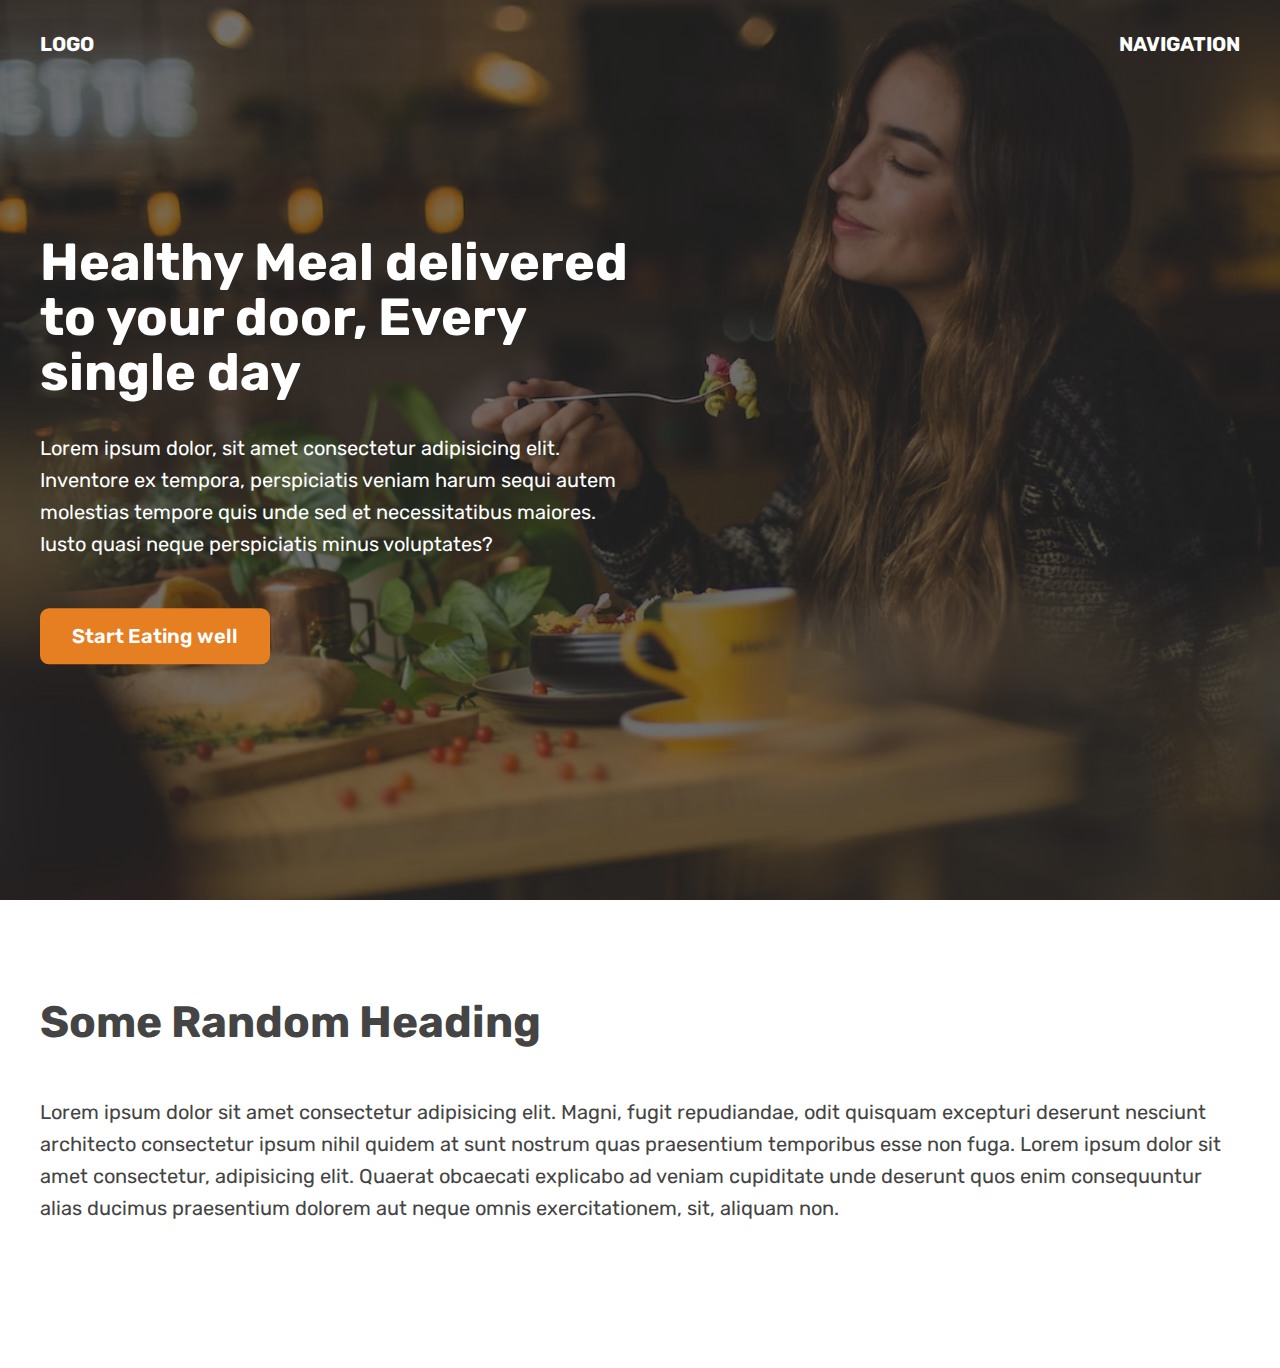
<file: hero.html>
<!DOCTYPE html>
<html lang="en">
  <head>
    <meta charset="UTF-8" />
    <meta name="viewport" content="width=device-width, initial-scale=1.0" />
    <title>Hero part</title>

    <link rel="preconnect" href="https://fonts.googleapis.com" />
    <link rel="preconnect" href="https://fonts.gstatic.com" crossorigin />
    <link
      href="https://fonts.googleapis.com/css2?family=Rubik:wght@400;600;700&display=swap"
      rel="stylesheet"
    />

    <style>
      * {
        margin: 0;
        padding: 0;
        box-sizing: border-box;
      }

      html {
        font-family: "Rubik", sans-serif;
        color: #444;
      }

      .container {
        margin: 0 auto;
        width: 1200px;
      }

      .header-container {
        width: 1200px;
        position: absolute;
        /* this is in realtion to the parent */
        top: 50%;
        left: 50%;
        transform: translate(-50%, -50%);
        /* left: 50%;
        top: 50%;
        /* this is in realtion to the element */
        /* transform: translate(-50%, -50%); */ */
      }

      .header-container-inner {
        width: 50%;
      }

      header {
        /* background-color: orangered; */
        height: 100vh;
        position: relative;

        background-image: linear-gradient(
            rgba(34, 34, 34, 0.6),
            rgba(34, 34, 34, 0.6)
          ),
          url(img/herogg.png);
        background-size: cover;
        color: #fff;
      }

      nav {
        font-size: 20px;
        font-weight: 700;
        display: flex;
        justify-content: space-between;
        padding-top: 32px;
      }

      h1 {
        font-size: 52px;
        margin-bottom: 32px;
        line-height: 1.06;
      }

      p {
        font-size: 20px;
        line-height: 1.6;
        margin-bottom: 48px;
      }

      .btn:link,
      .btn:visited {
        font-size: 20px;
        font-weight: 600;
        background-color: #e67e22;
        color: #fff;
        text-decoration: none;
        display: inline-block;
        padding: 16px 32px;
        border-radius: 9px;
      }

      h2 {
        font-size: 44px;
        margin-bottom: 48px;
      }

      section {
        padding: 96px 0;
      }
    </style>
  </head>
  <body>
    <header>
      <nav class="container">
        <div>LOGO</div>
        <div>NAVIGATION</div>
      </nav>

      <div class="header-container">
        <div class="header-container-inner">
          <h1>Healthy Meal delivered to your door, Every single day</h1>
          <p>
            Lorem ipsum dolor, sit amet consectetur adipisicing elit. Inventore
            ex tempora, perspiciatis veniam harum sequi autem molestias tempore
            quis unde sed et necessitatibus maiores. Iusto quasi neque
            perspiciatis minus voluptates?
          </p>
          <a href="#" class="btn">Start Eating well</a>
        </div>
      </div>
    </header>

    <section>
      <div class="container">
        <h2>Some Random Heading</h2>
        <p>
          Lorem ipsum dolor sit amet consectetur adipisicing elit. Magni, fugit
          repudiandae, odit quisquam excepturi deserunt nesciunt architecto
          consectetur ipsum nihil quidem at sunt nostrum quas praesentium
          temporibus esse non fuga. Lorem ipsum dolor sit amet consectetur,
          adipisicing elit. Quaerat obcaecati explicabo ad veniam cupiditate
          unde deserunt quos enim consequuntur alias ducimus praesentium dolorem
          aut neque omnis exercitationem, sit, aliquam non.
        </p>
      </div>
    </section>
  </body>
</html>
</file>
